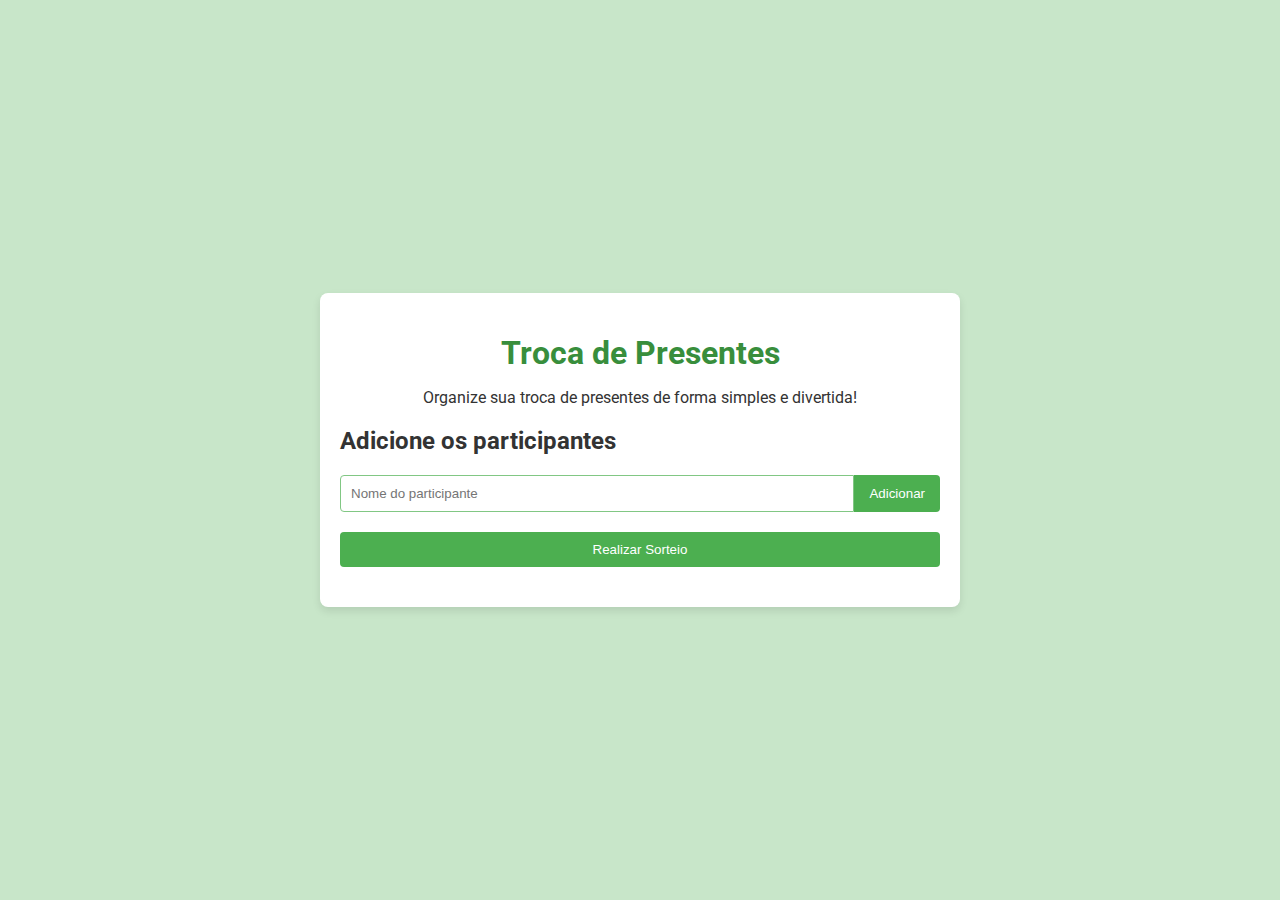
<file: index.html>
<!DOCTYPE html>
<html lang="pt-br">
<head>
    <meta charset="UTF-8">
    <meta name="viewport" content="width=device-width, initial-scale=1.0">
    <link rel="stylesheet" href="style.css">
    <link rel="preconnect" href="https://fonts.googleapis.com">
    <link rel="preconnect" href="https://fonts.gstatic.com" crossorigin>
    <link href="https://fonts.googleapis.com/css2?family=Roboto:wght@300;400;700&display=swap" rel="stylesheet">
    <title>Troca de Presentes</title>
</head>
<body>
    <main class="container">
        <header class="header">
            <h1>Troca de Presentes</h1>
            <p>Organize sua troca de presentes de forma simples e divertida!</p>
        </header>
        <section class="input-area">
            <h2>Adicione os participantes</h2>
            <div class="input-group">
                <input type="text" id="participant" placeholder="Nome do participante">
                <button id="add-participant">Adicionar</button>
            </div>
            <ul id="participant-list" aria-live="polite"></ul>
        </section>
        <section class="result-area">
            <button id="draw-button">Realizar Sorteio</button>
            <div id="result" aria-live="assertive"></div>
        </section>
    </main>
    <script src="app.js" defer></script>
</body>
</html>
</file>
<file: style.css>
:root {
    --primary-green: #4CAF50;
    --secondary-green: #81C784;
    --light-green: #C8E6C9;
    --dark-green: #388E3C;
    --text-color: #333;
    --white: #fff;
}

body {
    font-family: 'Roboto', sans-serif;
    background-color: var(--light-green);
    color: var(--text-color);
    display: flex;
    justify-content: center;
    align-items: center;
    min-height: 100vh;
    margin: 0;
}

.container {
    background-color: var(--white);
    border-radius: 8px;
    box-shadow: 0 4px 8px rgba(0, 0, 0, 0.1);
    padding: 20px;
    width: 90%;
    max-width: 600px;
}

.header {
    text-align: center;
    margin-bottom: 20px;
}

.header h1 {
    color: var(--dark-green);
    margin-bottom: 5px;
}

.input-area, .result-area {
    margin-bottom: 20px;
}

.input-group {
    display: flex;
    margin-bottom: 10px;
}

input[type="text"] {
    flex-grow: 1;
    padding: 10px;
    border: 1px solid var(--secondary-green);
    border-radius: 4px 0 0 4px;
}

button {
    background-color: var(--primary-green);
    color: var(--white);
    border: none;
    padding: 10px 15px;
    border-radius: 0 4px 4px 0;
    cursor: pointer;
    transition: background-color 0.3s;
}

button:hover {
    background-color: var(--dark-green);
}

#participant-list {
    list-style: none;
    padding: 0;
}

#participant-list li {
    padding: 8px;
    border-bottom: 1px solid var(--light-green);
}

#result {
    margin-top: 20px;
    text-align: center;
    font-weight: bold;
    color: var(--primary-green);
}

#draw-button {
    width: 100%;
    border-radius: 4px;
}
</file>
